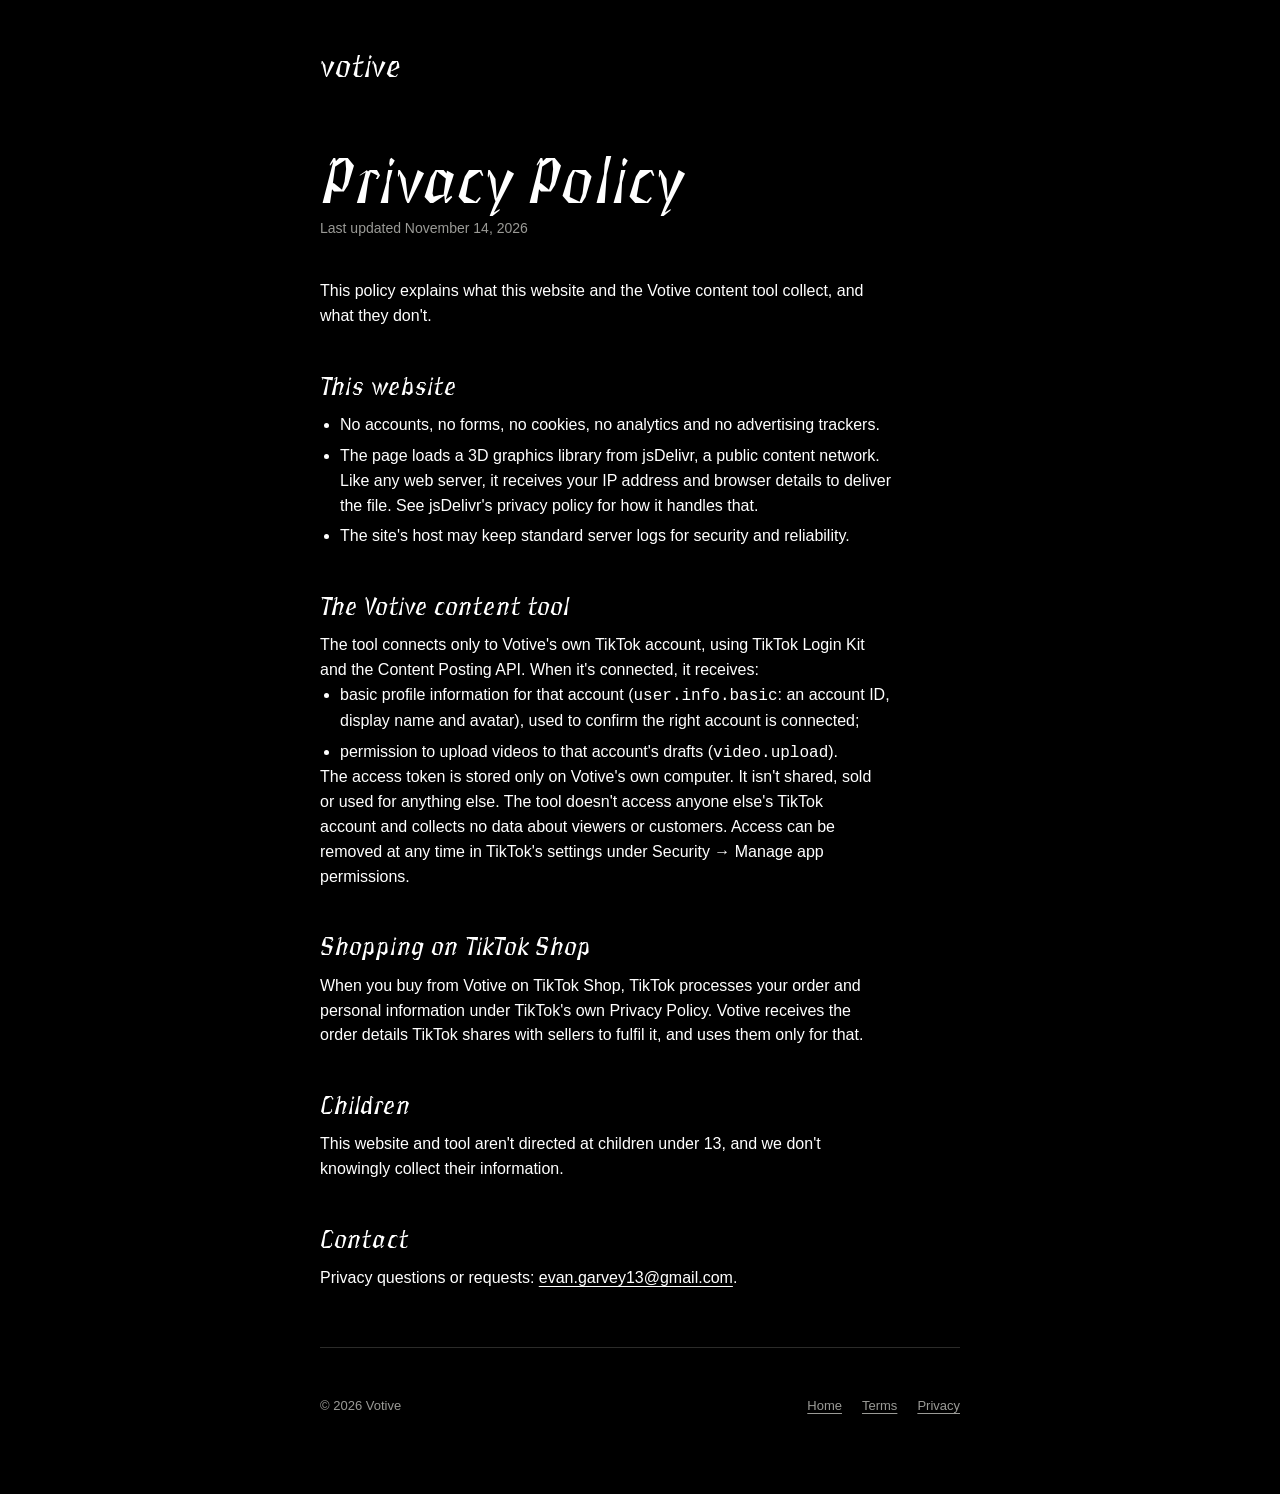
<file: privacy.html>
<!doctype html>
<html lang="en">
<head>
<meta charset="utf-8">
<meta name="viewport" content="width=device-width, initial-scale=1">
<title>Privacy Policy · Votive</title>
<meta name="theme-color" content="#000000">
<link rel="stylesheet" href="assets/site.css">
<link rel="icon" href="assets/favicon.png">
</head>
<body>
<main class="page">
<a class="back" href="index.html">votive</a>
<h1>Privacy Policy</h1>
<p class="updated">Last updated November 14, 2026</p>
<p>This policy explains what this website and the Votive content tool collect, and what they don't.</p>
<h2>This website</h2>
<ul>
<li>No accounts, no forms, no cookies, no analytics and no advertising trackers.</li>
<li>The page loads a 3D graphics library from jsDelivr, a public content network. Like any web server, it receives your IP address and browser details to deliver the file. See jsDelivr's privacy policy for how it handles that.</li>
<li>The site's host may keep standard server logs for security and reliability.</li>
</ul>
<h2>The Votive content tool</h2>
<p>The tool connects only to Votive's own TikTok account, using TikTok Login Kit and the Content Posting API. When it's connected, it receives:</p>
<ul>
<li>basic profile information for that account (<code>user.info.basic</code>: an account ID, display name and avatar), used to confirm the right account is connected;</li>
<li>permission to upload videos to that account's drafts (<code>video.upload</code>).</li>
</ul>
<p>The access token is stored only on Votive's own computer. It isn't shared, sold or used for anything else. The tool doesn't access anyone else's TikTok account and collects no data about viewers or customers. Access can be removed at any time in TikTok's settings under Security → Manage app permissions.</p>
<h2>Shopping on TikTok Shop</h2>
<p>When you buy from Votive on TikTok Shop, TikTok processes your order and personal information under TikTok's own Privacy Policy. Votive receives the order details TikTok shares with sellers to fulfil it, and uses them only for that.</p>
<h2>Children</h2>
<p>This website and tool aren't directed at children under 13, and we don't knowingly collect their information.</p>
<h2>Contact</h2>
<p>Privacy questions or requests: <a href="mailto:evan.garvey13@gmail.com">evan.garvey13@gmail.com</a>.</p>
<footer class="foot"><span>© 2026 Votive</span><nav><a href="index.html">Home</a><a href="terms.html">Terms</a><a href="privacy.html">Privacy</a></nav></footer>
</main>
</body>
</html>
</file>
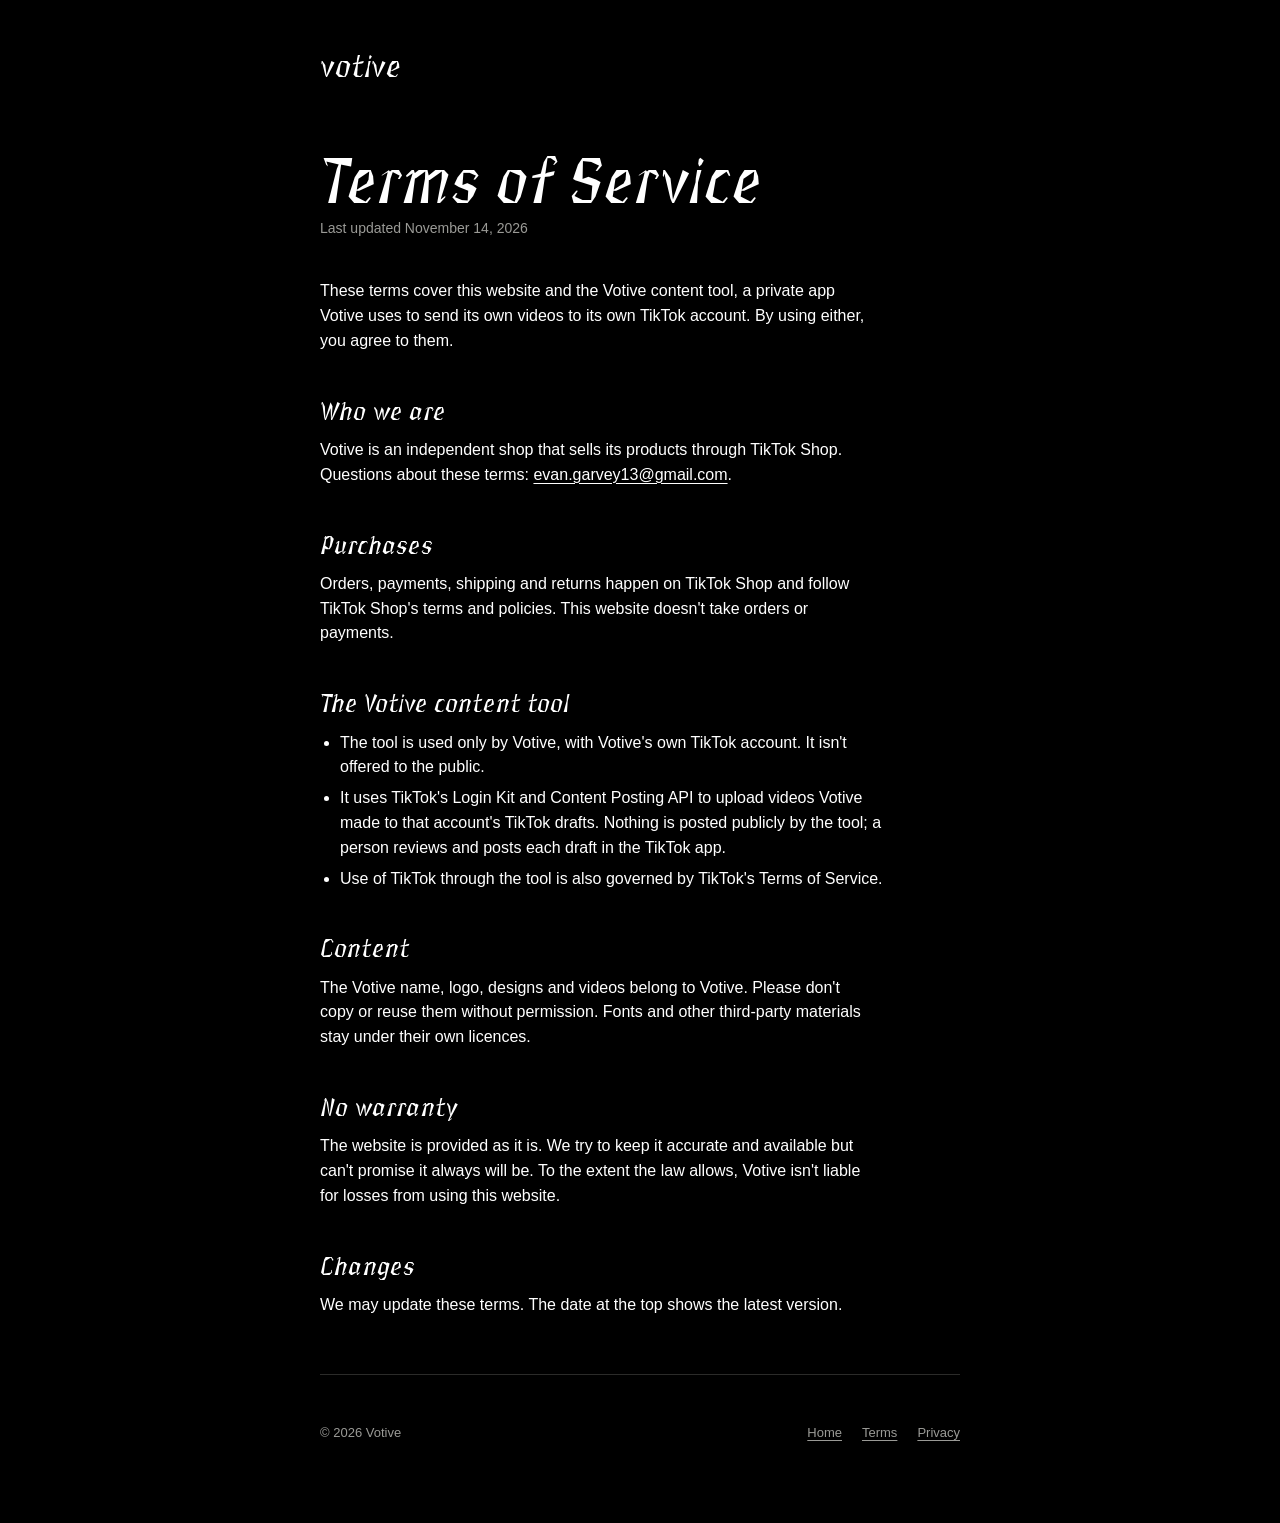
<file: terms.html>
<!doctype html>
<html lang="en">
<head>
<meta charset="utf-8">
<meta name="viewport" content="width=device-width, initial-scale=1">
<title>Terms of Service · Votive</title>
<meta name="theme-color" content="#000000">
<link rel="stylesheet" href="assets/site.css">
<link rel="icon" href="assets/favicon.png">
</head>
<body>
<main class="page">
<a class="back" href="index.html">votive</a>
<h1>Terms of Service</h1>
<p class="updated">Last updated November 14, 2026</p>
<p>These terms cover this website and the Votive content tool, a private app Votive uses to send its own videos to its own TikTok account. By using either, you agree to them.</p>
<h2>Who we are</h2>
<p>Votive is an independent shop that sells its products through TikTok Shop. Questions about these terms: <a href="mailto:evan.garvey13@gmail.com">evan.garvey13@gmail.com</a>.</p>
<h2>Purchases</h2>
<p>Orders, payments, shipping and returns happen on TikTok Shop and follow TikTok Shop's terms and policies. This website doesn't take orders or payments.</p>
<h2>The Votive content tool</h2>
<ul>
<li>The tool is used only by Votive, with Votive's own TikTok account. It isn't offered to the public.</li>
<li>It uses TikTok's Login Kit and Content Posting API to upload videos Votive made to that account's TikTok drafts. Nothing is posted publicly by the tool; a person reviews and posts each draft in the TikTok app.</li>
<li>Use of TikTok through the tool is also governed by TikTok's Terms of Service.</li>
</ul>
<h2>Content</h2>
<p>The Votive name, logo, designs and videos belong to Votive. Please don't copy or reuse them without permission. Fonts and other third-party materials stay under their own licences.</p>
<h2>No warranty</h2>
<p>The website is provided as it is. We try to keep it accurate and available but can't promise it always will be. To the extent the law allows, Votive isn't liable for losses from using this website.</p>
<h2>Changes</h2>
<p>We may update these terms. The date at the top shows the latest version.</p>
<footer class="foot"><span>© 2026 Votive</span><nav><a href="index.html">Home</a><a href="terms.html">Terms</a><a href="privacy.html">Privacy</a></nav></footer>
</main>
</body>
</html>
</file>
<file: assets/site.css>
/* Votive site. Mars (OFL, fonts/OFL.txt) for the wordmark and headlines; system sans for everything else. */
@font-face { font-family: 'Mars'; src: url('../fonts/Mars-RegularDisplay.woff2') format('woff2'); font-weight: 400; font-style: normal; font-display: swap; }
@font-face { font-family: 'Mars'; src: url('../fonts/Mars-BoldDisplay.woff2') format('woff2'); font-weight: 700; font-style: normal; font-display: swap; }
:root {
  --bg: #000000; --ink: #ffffff; --muted: #9a9a96; --line: #2b2b29;
  --display: 'Mars', Georgia, serif;
  --sans: -apple-system, BlinkMacSystemFont, 'Helvetica Neue', Helvetica, Arial, sans-serif;
}
* { box-sizing: border-box; margin: 0; }
html, body { background: var(--bg); color: var(--ink); font-family: var(--sans); font-size: 16px; line-height: 1.55; -webkit-font-smoothing: antialiased; }
a { color: inherit; text-underline-offset: 3px; text-decoration-thickness: 1px; }
a:hover { color: var(--muted); }
:focus-visible { outline: 2px solid var(--ink); outline-offset: 3px; }

/* Home: one screen, no scroll. */
body.home { height: 100svh; overflow: hidden; display: grid; grid-template-rows: 1fr auto; }
.hero { display: flex; flex-direction: column; align-items: center; justify-content: center; min-height: 0; padding-top: 4svh; }
.ring { width: min(88vw, 58svh); aspect-ratio: 1; cursor: grab; touch-action: none; opacity: 0; transition: opacity .9s ease; }
.ring.ready { opacity: 1; }
.ring.grabbing { cursor: grabbing; }
.ring canvas { width: 100%; height: 100%; display: block; }
.wordmark { margin-top: -3svh; text-align: center; font-family: var(--display); font-weight: 400; font-size: clamp(72px, 12vw, 160px); line-height: .9; letter-spacing: -0.01em; pointer-events: none; }
.foot { display: flex; justify-content: space-between; gap: 16px; padding: 18px clamp(16px, 4vw, 40px); font-size: 13px; color: var(--muted); }
.foot nav { display: flex; gap: 20px; }

/* Legal pages: plain reading pages (these may scroll). */
.page { max-width: 680px; margin: 0 auto; padding: 40px 20px 80px; }
.page .back { font-family: var(--display); font-size: 32px; text-decoration: none; }
.page h1 { font-family: var(--display); font-weight: 400; font-size: clamp(40px, 8vw, 64px); line-height: 1; margin: 56px 0 8px; }
.page .updated { color: var(--muted); font-size: 14px; margin-bottom: 40px; }
.page h2 { font-family: var(--display); font-weight: 400; font-size: 26px; margin: 36px 0 8px; }
.page p, .page li { max-width: 62ch; }
.page ul { padding-left: 20px; }
.page li + li { margin-top: 6px; }
.page .foot { padding: 48px 0 0; border-top: 1px solid var(--line); margin-top: 56px; }
</file>
